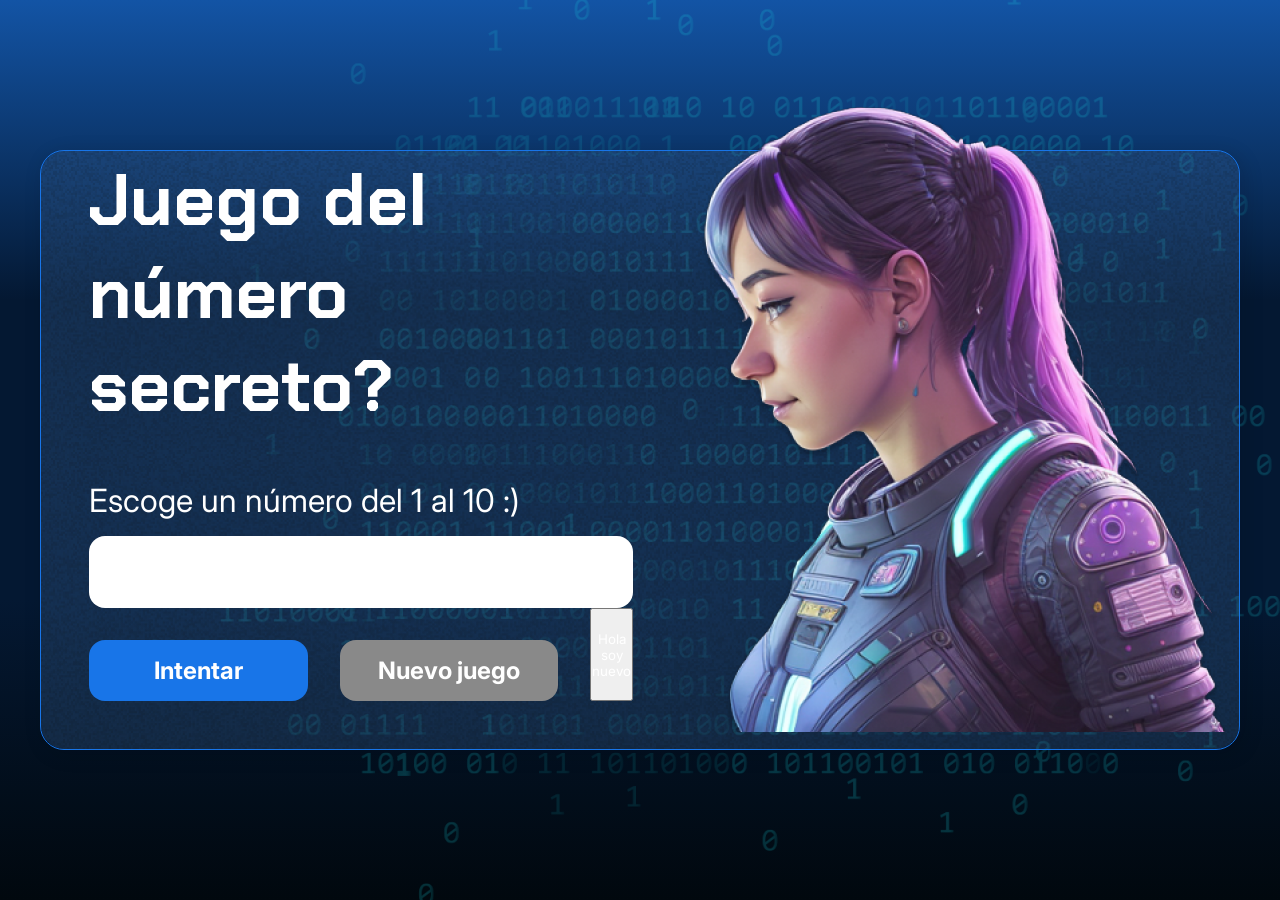
<file: index.html>
<!DOCTYPE html>
<html lang="pt-br">

<head>
    <meta charset="UTF-8">
    <meta name="viewport" content="width=device-width, initial-scale=1.0">
    <link rel="preconnect" href="https://fonts.googleapis.com">
    <link rel="preconnect" href="https://fonts.gstatic.com" crossorigin>
    <link href="https://fonts.googleapis.com/css2?family=Chakra+Petch:wght@700&family=Inter:wght@400;700&display=swap"
        rel="stylesheet">
    <link rel="stylesheet" href="style.css">
    <title>JS Game</title>
</head>

<body>

    <div class="container">
        <div class="container__contenido">
            <div class="container__informaciones">
                <div class="container__texto">
                    <h1></h1>
                    <p class="texto__parrafo"></p>
                </div>
                <input type="number"  id="valorUsuario" max="10" class="container__input">
                <div class="chute container__botones">
                    <button onclick="verificarIntento()" class="container__boton" id="intentar">Intentar</button>
                    <button onclick="reiniciarJuego()" class="container__boton" id="reiniciar" disabled>Nuevo juego</button>
                    <button onclick="" >Hola soy nuevo</button>
                </div>
            </div>
            <img src="./img/ia.png" alt="Una persona mirando a la izquierda" class="container__imagen-persona" />
        </div>
    </div>




    <script src="app.js" defer></script>
</body>

</html>
</file>
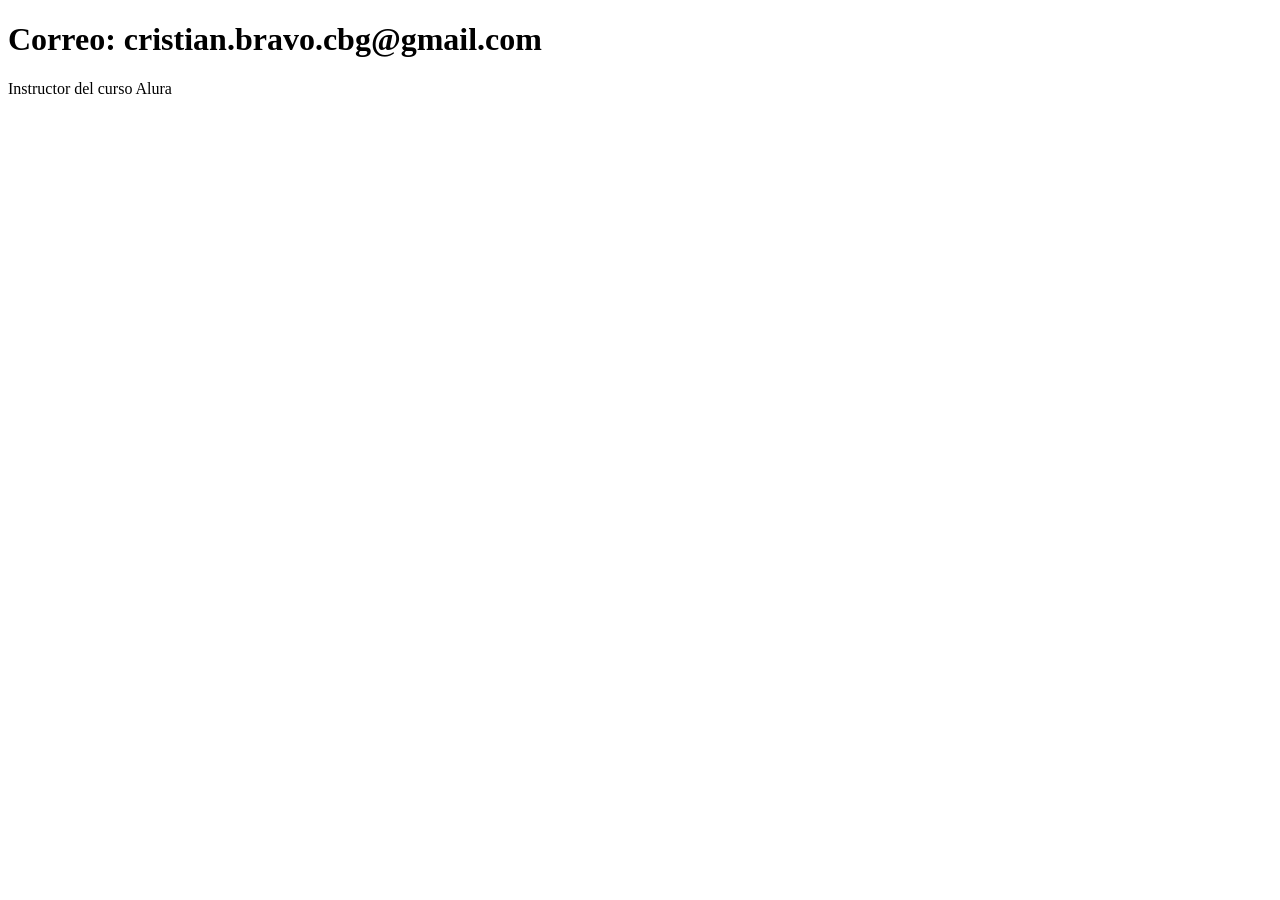
<file: contacto.html>
<!DOCTYPE html>
<html lang="en">
<head>
    <meta charset="UTF-8">
    <meta name="viewport" content="width=device-width, initial-scale=1.0">
    <title>Contacto</title>
</head>
<body>
        <h1>Correo: cristian.bravo.cbg@gmail.com</h1>
        <p>Instructor del curso Alura</p>
</body>
</html>
</file>
<file: style.css>
* {
    box-sizing: border-box;
    margin: 0;
    padding: 0;
    color: white;
}

body {
    background: linear-gradient(#1354A5 0%, #041832 33.33%, #041832 66.67%, #01080E 100%);
    height: 100vh;
    display: flex;
    align-items: center;
    justify-content: center;
}


body::before {
    background-image: url("img/code.png");
    background-repeat: no-repeat;
    background-position: right;
    content: "";
    display: block;
    position: absolute;
    width: 100%;
    height: 100%;
    opacity: 0.4;
}

.container {
    width: 1200px;
    height: 600px;
    display: flex;
    align-items: center;
    justify-content: space-between;
    border-radius: 24px;
    border: 1px solid #1875E8;
    box-shadow: 4px 4px 20px 0px rgba(1, 8, 14, 0.15);
    background-image: url("img/Ruido.png");
    background-size: 100% 100%;
    position: relative;
}


.container__contenido {
    display: flex;
    align-items: center;
    position: absolute;
    bottom: 0;
}

.container__informaciones {
    flex: 1;
    padding: 3rem;
}

.container__boton {
    border-radius: 16px;
    background: #1875E8;
    padding: 16px 24px;
    width: 100%;
    font-size: 24px;
    font-weight: 700;
    border: none;
    margin-top: 2rem;
}

.container__boton:disabled {
    background: #898989;
}

.container__texto {
    margin: 16px 0 16px 0;
    
}

.container__texto-azul {
    color: #1875E8;
}

.container__input {
    width: 100%;
    height: 72px;
    border-radius: 16px;
    background-color: #FFF;
    border: none;
    color: #1875E8;
    padding: 2rem;
    font-size: 24px;
    font-weight: 700;
    font-family: 'Inter', sans-serif;
}

.container__botones {
    display: flex;
    gap: 2em;
}

h1 {
    font-family: 'Chakra Petch', sans-serif;
    font-size: 72px;
    padding-bottom: 3rem;
}

p,
button {
    font-family: 'Inter', sans-serif;
}

.texto__parrafo {
    font-size: 32px;
    font-weight: 400;
}
</file>
